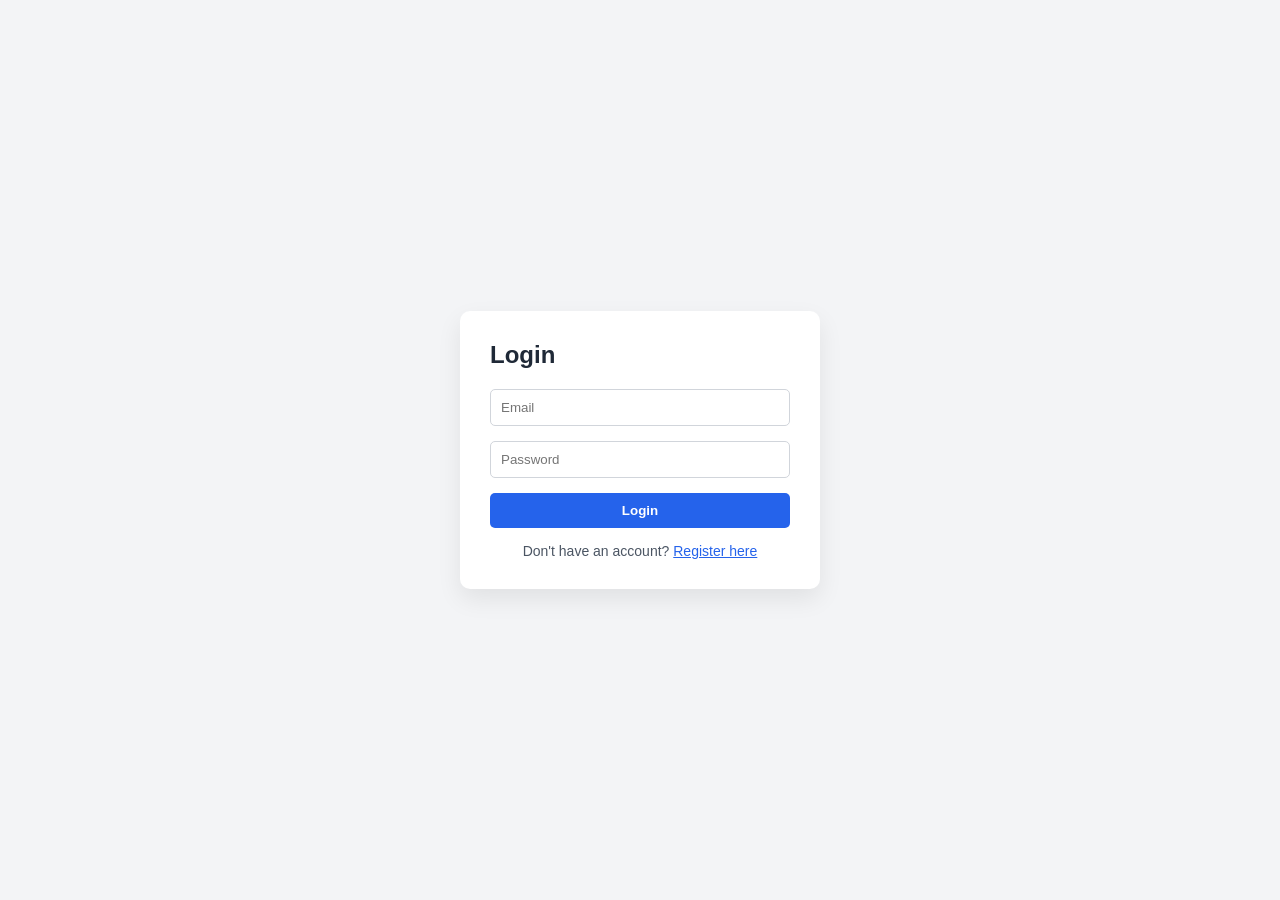
<file: admin.html>
<!DOCTYPE html>
<html lang="en">
<head>
<meta charset="UTF-8">
<title>SmartHostel | Admin Dashboard</title>
<meta name="viewport" content="width=device-width, initial-scale=1.0">
<link rel="stylesheet" href="home.css">


<link href="https://fonts.googleapis.com/css2?family=Poppins:wght@300;400;600;700&display=swap" rel="stylesheet">

<style>
*{
    margin:0;
    padding:0;
    box-sizing:border-box;
    font-family:'Poppins',sans-serif;
}

body{
    background:#f3f4f6;
}

/* NAVBAR */
.navbar{
    display:flex;
    justify-content:space-between;
    align-items:center;
    padding:15px 60px;
    background:white;
    border-bottom:1px solid #e5e7eb;
}

.nav-links a{
    margin:0 15px;
    text-decoration:none;
    color:#374151;
    font-size:14px;
}

.login-btn{
    padding:6px 16px;
    border:1px solid #2563eb;
    color:#2563eb;
    border-radius:6px;
    text-decoration:none;
}

/* STATS SECTION */
.stats{
    display:flex;
    justify-content:space-around;
    padding:60px 20px;
    text-align:center;
}

.stat-card{
    background:white;
    padding:30px;
    border-radius:16px;
    width:250px;
    box-shadow:0 10px 25px rgba(0,0,0,0.08);
}

.stat-number{
    font-size:36px;
    font-weight:700;
    margin-top:15px;
}

/* COMPLAINT SECTION */
.manage-section{
    background:#2f2f2f;
    padding:60px;
    color:white;
}

.manage-section h2{
    margin-bottom:20px;
}

.table-container{
    background:#3b3b3b;
    border-radius:12px;
    overflow:hidden;
}

table{
    width:100%;
    border-collapse:collapse;
}

th, td{
    padding:15px;
    text-align:left;
    font-size:14px;
}

th{
    background:#444;
}

tr{
    border-bottom:1px solid #555;
}

.status{
    padding:4px 10px;
    border-radius:12px;
    font-size:12px;
    font-weight:500;
}

.pending{ background:#f59e0b; color:black;}
.resolved{ background:#10b981; color:white;}

.resolve-btn{
    background:#2563eb;
    color:white;
    border:none;
    padding:6px 12px;
    border-radius:6px;
    cursor:pointer;
}

/* ANNOUNCEMENTS */
.announcements{
    padding:60px;
}

.announcement-card{
    background:white;
    padding:25px;
    border-radius:16px;
    margin-bottom:20px;
    box-shadow:0 10px 25px rgba(0,0,0,0.08);
}

.read-btn{
    margin-top:10px;
    padding:6px 14px;
    border:1px solid #111;
    background:none;
    border-radius:6px;
    cursor:pointer;
}
</style>
</head>
<body>
<script>
const role = localStorage.getItem("role");

if (!role) {
    window.location.href = "login.html";
}

if (role !== "admin") {
    alert("Access Denied! Admin Only.");
    window.location.href = "dashboard.html";
}
</script>


 <nav class="navbar">
    <div class="logo">SmartHostel</div>

    <ul class="nav-links">
        <li><a href="home.html">Home</a></li>
        <li class="student-link"><a href="dashboard.html">Student Dashboard</a></li>
        <li class="student-link"><a href="complaint.html">Complaint Management</a></li>
        <li class="student-link"><a href="visitor.html">Visitor Entry</a></li>
        <li class="admin-link"><a href="admin.html">Admin Dashboard</a></li>
    </ul>

    <a href="#" id="logoutBtn" class="login-btn">Logout</a>
</nav>
<!-- STATS -->
<div class="stats">
    <div class="stat-card">
        <h4>Active Students</h4>
        <div class="stat-number" id="studentCount">0</div>
    </div>

    <div class="stat-card">
        <h4>Pending Complaints</h4>
        <div class="stat-number" id="pendingCount">0</div>
    </div>

    <div class="stat-card">
        <h4>Recent Visitors</h4>
        <div class="stat-number" id="visitorCount">0</div>
    </div>
</div>

<!-- MANAGE COMPLAINTS -->
<div class="manage-section">
    <h2>Manage Complaints</h2>

    <div class="table-container">
        <table>
            <thead>
                <tr>
                    <th>ID</th>
                    <th>Student Name</th>
                    <th>Complaint</th>
                    <th>Status</th>
                    <th>Action</th>
                </tr>
            </thead>
            <tbody id="complaintTable">
            </tbody>
        </table>
    </div>
</div>

<!-- ANNOUNCEMENTS -->
<div class="announcements">
    <h2>Announcements</h2>

    <div class="announcement-card">
        <h3>System Upgrade Scheduled</h3>
        <p>SmartHostel system will undergo maintenance this weekend.</p>
        <button class="read-btn">Read More</button>
    </div>

    <div class="announcement-card">
        <h3>New Complaint Tracking Feature</h3>
        <p>Admins can now monitor complaints in real-time.</p>
        <button class="read-btn">Read More</button>
    </div>
</div>

<script>
document.addEventListener("DOMContentLoaded", function () {
    loadAdminData();
});

function loadAdminData(){

    let complaints = JSON.parse(localStorage.getItem("complaints")) || [];
    let visitors = JSON.parse(localStorage.getItem("visitors")) || [];

    const table = document.getElementById("complaintTable");
    table.innerHTML = "";

    let pendingCount = 0;

    complaints.forEach((c,index)=>{

        if(c.status === "Pending") pendingCount++;

        const row = document.createElement("tr");

        row.innerHTML = `
            <td>${c.id}</td>
            <td>${c.student}</td>
           <td>${c.text || c.description || "No Data"}</td>

            <td>
                <span class="status ${c.status.toLowerCase()}">
                    ${c.status}
                </span>
            </td>
            <td>
                ${c.status === "Pending" 
                    ? `<button class="resolve-btn" onclick="resolveComplaint(${index})">Resolve</button>`
                    : "-"}
            </td>
        `;

        table.appendChild(row);
    });

    document.getElementById("pendingCount").innerText = pendingCount;
    document.getElementById("visitorCount").innerText = visitors.length;
    document.getElementById("studentCount").innerText = complaints.length;
}

function resolveComplaint(index){
    let complaints = JSON.parse(localStorage.getItem("complaints")) || [];
    complaints[index].status = "Resolved";
    localStorage.setItem("complaints", JSON.stringify(complaints));
    loadAdminData();
}
</script>
<script>
document.addEventListener("DOMContentLoaded", function () {

    const role = localStorage.getItem("role");

    // If not logged in → go to login
    if (!role) {
        window.location.href = "login.html";
        return;
    }

    const studentLinks = document.querySelectorAll(".student-link");
    const adminLinks = document.querySelectorAll(".admin-link");

    if (role === "student") {
        // Hide Admin Dashboard for students
        adminLinks.forEach(link => link.style.display = "none");
    }

    if (role === "admin") {
        // Show everything for admin
        adminLinks.forEach(link => link.style.display = "block");
        studentLinks.forEach(link => link.style.display = "block");
    }

    // Logout
    const logoutBtn = document.getElementById("logoutBtn");
    if (logoutBtn) {
        logoutBtn.addEventListener("click", function () {
            localStorage.removeItem("role");
            window.location.href = "login.html";
        });
    }

});
</script>



</body>
</html>
</file>
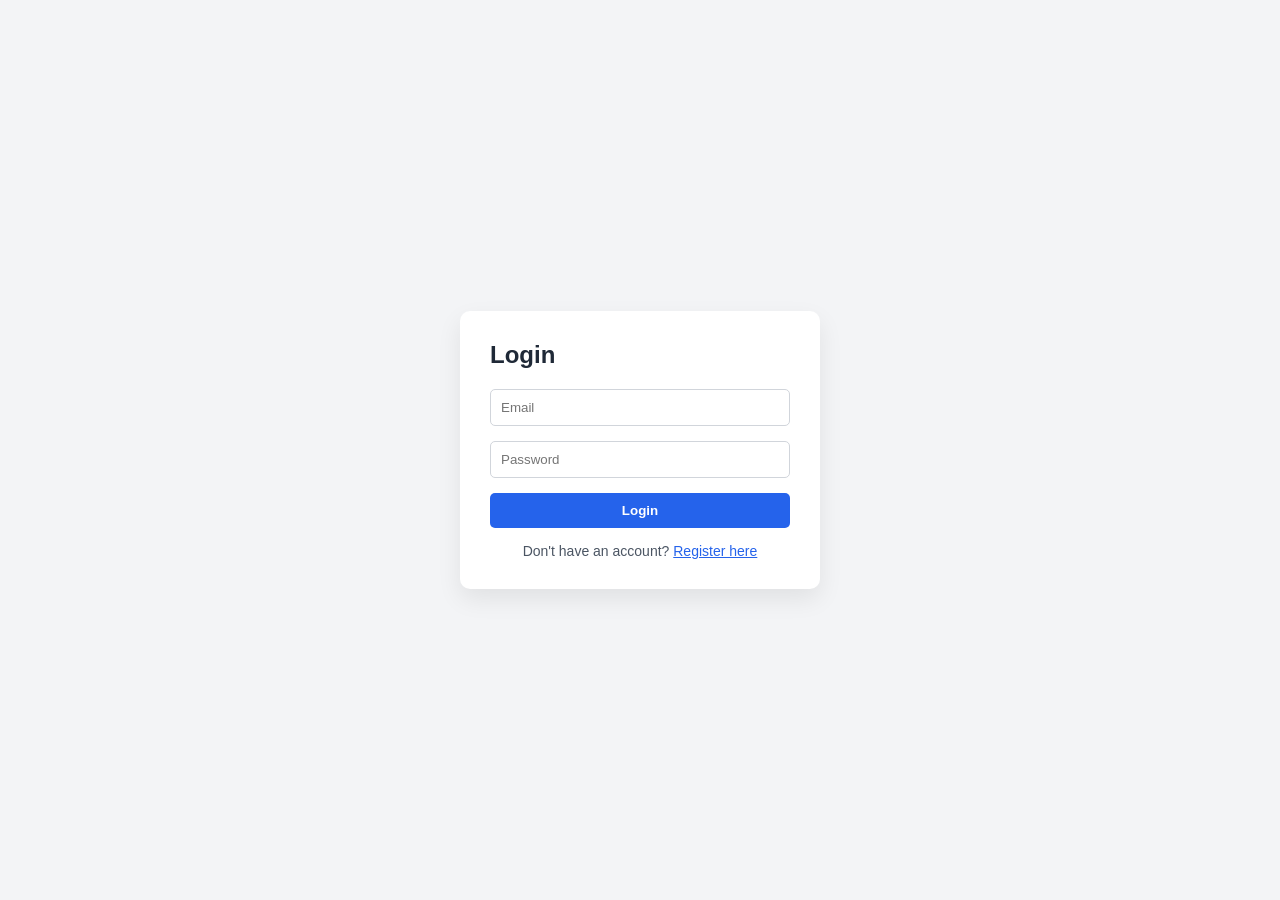
<file: dashboard.html>
<!DOCTYPE html>
<html lang="en">
<head>
    <meta charset="UTF-8">
    <title>SmartHostel | Student Dashboard</title>
    <meta name="viewport" content="width=device-width, initial-scale=1.0">
   <link rel="stylesheet" href="home.css">




    <link href="https://fonts.googleapis.com/css2?family=Poppins:wght@300;400;600;700&display=swap" rel="stylesheet">

    <style>
        * {
            margin: 0;
            padding: 0;
            box-sizing: border-box;
            font-family: 'Poppins', sans-serif;
        }

        body {
            background: #f3f4f6;
        }

        /* NAVBAR */
        .navbar {
            display: flex;
            justify-content: space-between;
            align-items: center;
            padding: 15px 60px;
            background: white;
            border-bottom: 1px solid #e5e7eb;
        }

        .navbar h2 {
            font-weight: 600;
        }

        .nav-links a {
            margin: 0 15px;
            text-decoration: none;
            color: #374151;
            font-size: 14px;
        }

        .login-btn {
            padding: 6px 16px;
            border: 1px solid #2563eb;
            color: #2563eb;
            border-radius: 6px;
            text-decoration: none;
        }

        /* MAIN DASHBOARD */
        .dashboard-container {
            display: grid;
            grid-template-columns: 1fr 1fr;
            gap: 40px;
            padding: 60px;
        }

        .card {
            background: white;
            padding: 30px;
            border-radius: 16px;
            box-shadow: 0 10px 25px rgba(0,0,0,0.08);
        }

        .card h3 {
            margin-bottom: 20px;
        }

        .room-box {
            background: #f9fafb;
            padding: 20px;
            border-radius: 10px;
            margin-bottom: 20px;
        }

        .room-number {
            font-size: 26px;
            font-weight: 600;
            color: #2563eb;
        }

        .notice-item {
            background: #f9fafb;
            padding: 15px;
            border-radius: 10px;
            margin-bottom: 15px;
        }

        /* SMART SECTION */
        .smart-section {
            padding: 0 60px 60px 60px;
        }

        .smart-card {
            background: white;
            padding: 30px;
            border-radius: 16px;
            box-shadow: 0 10px 25px rgba(0,0,0,0.08);
        }

        .smart-card h3 {
            margin-bottom: 10px;
        }

        .smart-options {
            display: grid;
            grid-template-columns: repeat(2, 1fr);
            gap: 10px;
            margin: 20px 0;
        }

        .smart-options label {
            font-size: 14px;
        }

        .smart-btn {
            padding: 10px 20px;
            background: #2563eb;
            color: white;
            border: none;
            border-radius: 8px;
            cursor: pointer;
        }

        .smart-result {
            margin-top: 20px;
            font-weight: 500;
        }

        /* RESPONSIVE */
        @media(max-width: 900px) {
            .dashboard-container {
                grid-template-columns: 1fr;
            }
        }
        .room-change-section {
    padding: 40px 60px;
}

.room-change-card {
    background: white;
    padding: 30px;
    border-radius: 16px;
    box-shadow: 0 10px 25px rgba(0,0,0,0.08);
}

.room-change-card h2 {
    margin-bottom: 10px;
}

.sub-text {
    color: #6b7280;
    margin-bottom: 20px;
    font-size: 14px;
}

.room-change-card form {
    display: flex;
    flex-direction: column;
    gap: 15px;
}

.room-change-card select {
    padding: 10px;
    border-radius: 8px;
    border: 1px solid #d1d5db;
}

.preferences {
    display: grid;
    grid-template-columns: repeat(2, 1fr);
    gap: 10px;
}

.submit-btn {
    width: 200px;
    padding: 10px;
    background: #2563eb;
    color: white;
    border: none;
    border-radius: 8px;
    cursor: pointer;
}

.submit-btn:hover {
    background: #1e40af;
}

.request-status {
    margin-top: 30px;
}

.request-status ul {
    list-style: none;
    padding: 0;
}

.request-status li {
    padding: 10px;
    background: #f9fafb;
    border-radius: 8px;
    margin-bottom: 10px;
}

.status {
    padding: 4px 8px;
    border-radius: 6px;
    font-size: 12px;
    font-weight: 500;
}

.pending {
    background: #fef3c7;
    color: #92400e;
}

.approved {
    background: #d1fae5;
    color: #065f46;
}

.rejected {
    background: #fee2e2;
    color: #991b1b;
}


    </style>
</head>
<body>

    <!-- NAVBAR -->
     <nav class="navbar">
    <div class="logo">SmartHostel</div>

    <ul class="nav-links">
        <li><a href="home.html">Home</a></li>
        <li class="student-link"><a href="dashboard.html">Student Dashboard</a></li>
        <li class="student-link"><a href="complaint.html">Complaint Management</a></li>
        <li class="student-link"><a href="visitor.html">Visitor Entry</a></li>
        <li class="admin-link"><a href="admin.html">Admin Dashboard</a></li>
    </ul>

    <a href="#" id="logoutBtn" class="login-btn">Logout</a>
</nav>

         

    <!-- DASHBOARD CONTENT -->
    <div class="dashboard-container">

        <!-- LEFT SIDE -->
        <div class="card">
            <h3>🏠 Your Room Details</h3>

            <div class="room-box">
                <p>Room Number</p>
                <div class="room-number">B-204</div>
            </div>

            <div class="room-box">
                <p>Block</p>
                <strong>Block B</strong>
            </div>

            <div class="room-box">
                <p>Bed Number</p>
                <strong>Bed 3</strong>
            </div>
        </div>

        <!-- RIGHT SIDE -->
        <div class="card">
            <h3>📢 Notice Board</h3>

            <div class="notice-item">
                <strong>Mess Timings Updated</strong>
                <p>Breakfast: 7-9 AM | Lunch: 12-2 PM | Dinner: 7-9 PM</p>
            </div>

            <div class="notice-item">
                <strong>Maintenance Schedule</strong>
                <p>Water supply interruption on Sunday 9AM–12PM.</p>
            </div>

            <div class="notice-item">
                <strong>Visitor Policy Reminder</strong>
                <p>Visitors allowed 10AM–6PM only.</p>
            </div>
        </div>

    </div>
   <!-- Room Change Section -->
<div class="room-change-section">
    <div class="room-change-card">
        <h2>🔄 Request Room Change</h2>
        <p class="sub-text">Submit a request if you would like to change your current room.</p>

        <form id="roomChangeForm">

            <label>Reason for Change</label>
            <select name="reason" required>
                <option value="">Select Reason</option>
                <option value="conflict">Roommate Conflict</option>
                <option value="maintenance">Maintenance Issue</option>
                <option value="personal">Personal Preference</option>
            </select>

            <label>Select Preferences</label>
            <div class="preferences">
                <label><input type="checkbox" value="quiet"> Quiet Zone</label>
                <label><input type="checkbox" value="washroom"> Near Washroom</label>
                <label><input type="checkbox" value="stairs"> Near Stairs</label>
                <label><input type="checkbox" value="ac"> AC Required</label>
            </div>

            <button type="submit" class="submit-btn">Submit Request</button>
        </form>

        <!-- Request Status List -->
        <div class="request-status">
            <h3>Your Requests</h3>
            <ul id="requestList">
                <li>
                    Room Change - <span class="status pending">Pending</span>
                </li>
            </ul>
        </div>

    </div>
</div>


   
    <script>
        function suggestRoom() {
            document.getElementById("result").innerHTML =
                "⭐ Recommended Room: A-203 <br> Match Score: 92%";
        }
    </script>
    <script>
document.getElementById("roomChangeForm").addEventListener("submit", function(e) {
    e.preventDefault();

    const list = document.getElementById("requestList");

    const newItem = document.createElement("li");
    newItem.innerHTML = `
        Room Change - <span class="status pending">Pending</span>
    `;

    list.appendChild(newItem);

    alert("Room change request submitted!");
});
</script>
<script>
const role = localStorage.getItem("role");

if (!role) {
    window.location.href = "login.html";
}

const studentLinks = document.querySelectorAll(".student-link");
const adminLinks = document.querySelectorAll(".admin-link");

if (role === "student") {
    adminLinks.forEach(link => link.style.display = "none");
}

if (role === "admin") {
    studentLinks.forEach(link => link.style.display = "none");
}

const logoutBtn = document.getElementById("logoutBtn");
if (logoutBtn) {
    logoutBtn.addEventListener("click", function() {
        localStorage.removeItem("role");
        window.location.href = "login.html";
    });
}
</script>
<script>
document.addEventListener("DOMContentLoaded", function () {

    const role = localStorage.getItem("role");

    // If not logged in → go to login
    if (!role) {
        window.location.href = "login.html";
        return;
    }

    const studentLinks = document.querySelectorAll(".student-link");
    const adminLinks = document.querySelectorAll(".admin-link");

    if (role === "student") {
        // Hide Admin Dashboard for students
        adminLinks.forEach(link => link.style.display = "none");
    }

    if (role === "admin") {
        // Show everything for admin
        adminLinks.forEach(link => link.style.display = "block");
        studentLinks.forEach(link => link.style.display = "block");
    }

    // Logout
    const logoutBtn = document.getElementById("logoutBtn");
    if (logoutBtn) {
        logoutBtn.addEventListener("click", function () {
            localStorage.removeItem("role");
            window.location.href = "login.html";
        });
    }

});
</script>



</body>
</html>
</file>
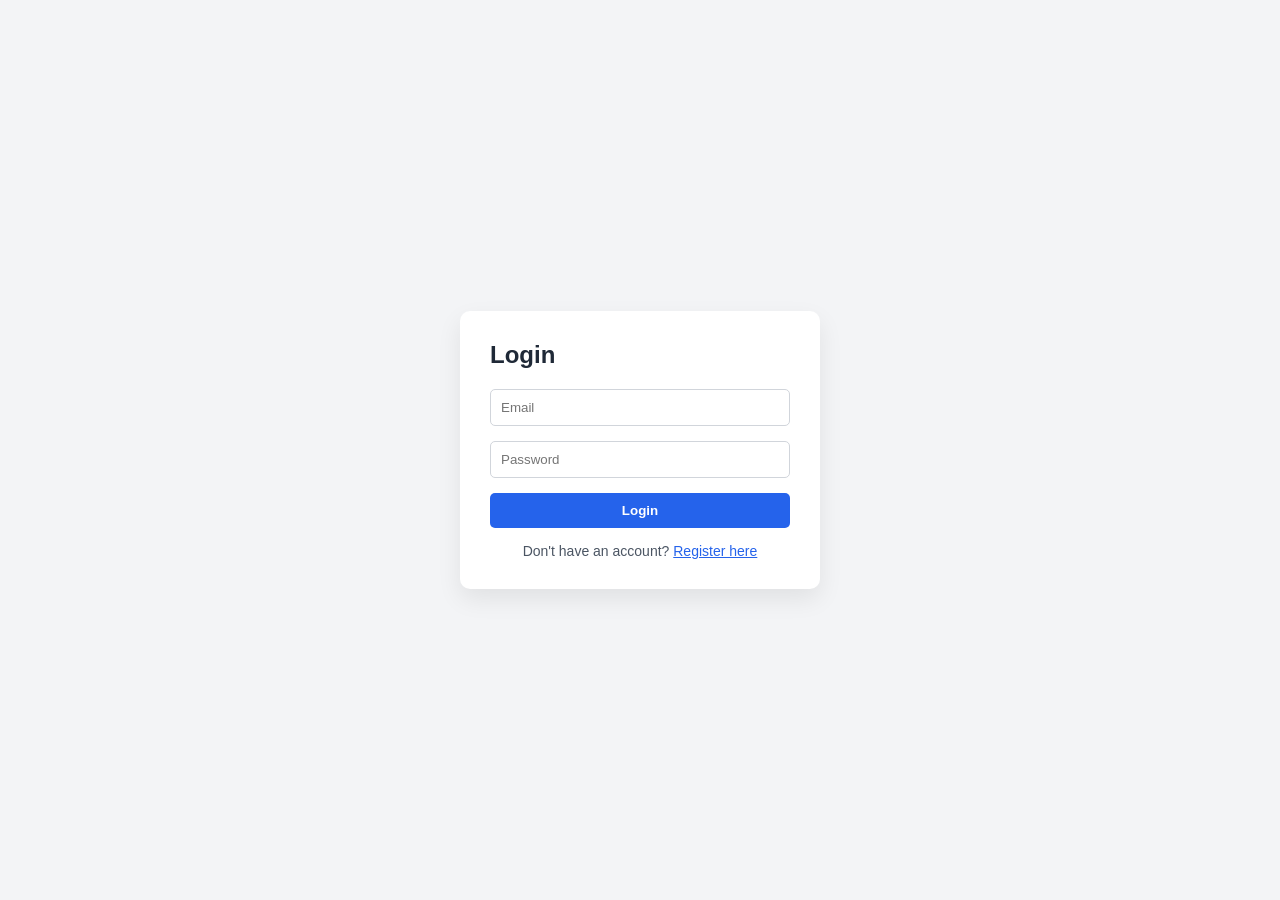
<file: login.html>
<!DOCTYPE html>
<html>
<head>
    <title>SmartHostel | Login & Register</title>
    <style>
        body {
            font-family: Arial;
            display: flex;
            justify-content: center;
            align-items: center;
            height: 100vh;
            background: #f3f4f6;
            margin: 0;
        }

        .card {
            background: white;
            padding: 30px;
            border-radius: 10px;
            width: 300px;
            box-shadow: 0 10px 25px rgba(0,0,0,0.08);
        }

        h2 { margin-top: 0; color: #1f2937; }

        input {
            width: 100%;
            padding: 10px;
            margin-bottom: 15px;
            border: 1px solid #d1d5db;
            border-radius: 5px;
            box-sizing: border-box;
        }

        button {
            width: 100%;
            padding: 10px;
            background: #2563eb;
            color: white;
            border: none;
            border-radius: 5px;
            cursor: pointer;
            font-weight: bold;
        }

        button:hover { background: #1e40af; }

        .toggle-link {
            margin-top: 15px;
            text-align: center;
            font-size: 14px;
            color: #4b5563;
        }

        .toggle-link span {
            color: #2563eb;
            cursor: pointer;
            text-decoration: underline;
        }

        .hidden { display: none; }
    </style>
</head>
<body>

<div class="card" id="loginCard">
    <h2>Login</h2>
    <input type="email" id="loginEmail" placeholder="Email">
    <input type="password" id="loginPassword" placeholder="Password">
    <button onclick="login()">Login</button>
    <div class="toggle-link">
        Don't have an account? <span onclick="toggleCards()">Register here</span>
    </div>
</div>

<div class="card hidden" id="registerCard">
    <h2>Register</h2>
    <input type="email" id="regEmail" placeholder="Email">
    <input type="password" id="regPassword" placeholder="Password">
    <button onclick="register()" style="background: #10b981;">Create Account</button>
    <div class="toggle-link">
        Already have an account? <span onclick="toggleCards()">Login here</span>
    </div>
</div>

<script>
    // 1. Toggle between Login and Register view
    function toggleCards() {
        document.getElementById("loginCard").classList.toggle("hidden");
        document.getElementById("registerCard").classList.toggle("hidden");
    }

    // 2. Registration Logic
    function register() {
        const email = document.getElementById("regEmail").value;
        const password = document.getElementById("regPassword").value;

        if (!email || !password) {
            alert("Please fill in all fields");
            return;
        }

        // Get existing users from localStorage or start a new list
        let users = JSON.parse(localStorage.getItem("registeredUsers")) || [];

        // Check if user already exists
        if (users.find(u => u.email === email)) {
            alert("User already registered!");
            return;
        }

        // Add new user (default role is student)
        users.push({ email: email, password: password, role: "student" });
        localStorage.setItem("registeredUsers", JSON.stringify(users));

        alert("Registration successful! You can now login.");
        toggleCards(); // Switch back to login
    }

    // 3. Login Logic
    function login() {
        const email = document.getElementById("loginEmail").value;
        const password = document.getElementById("loginPassword").value;

        // Default Hardcoded Users
        const adminEmail = "admin@smarthostel.com";
        const adminPass = "123456";

        // Get registered users from localStorage
        let users = JSON.parse(localStorage.getItem("registeredUsers")) || [];

        // Check Admin first
        if (email === adminEmail && password === adminPass) {
            localStorage.setItem("role", "admin");
            window.location.href = "home.html";
        } 
        // Check if credentials match any registered user
        else {
            const foundUser = users.find(u => u.email === email && u.password === password);
            
            if (foundUser) {
                localStorage.setItem("role", foundUser.role);
                window.location.href = "home.html";
            } else {
                alert("Invalid credentials. Try again or Register.");
            }
        }
    }
</script>

</body>
</html>
</file>
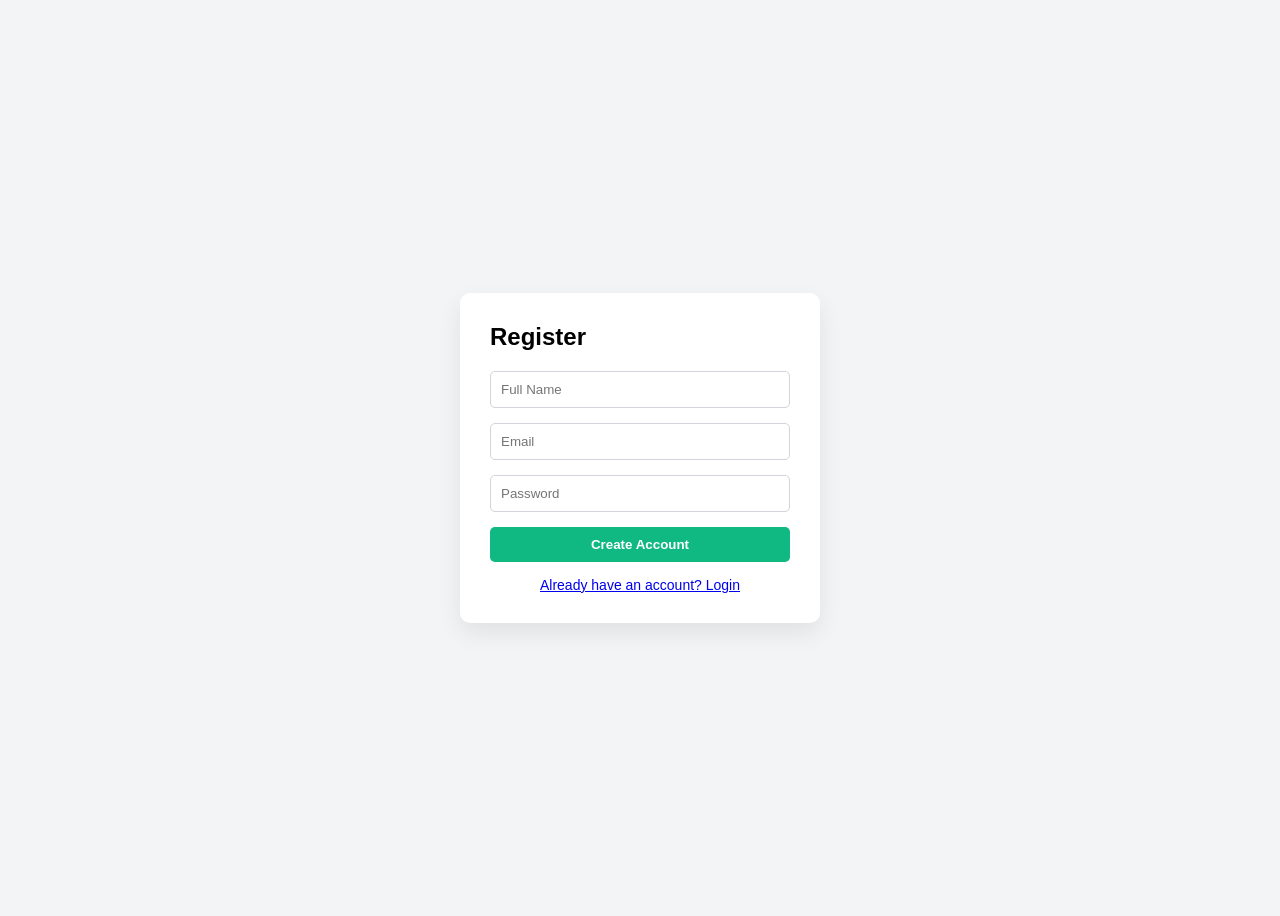
<file: register.html>
<!DOCTYPE html>
<html>
<head>
    <title>Register - SmartHostel</title>
    <style>
        body {
            display: flex;
            justify-content: center;
            align-items: center;
            height: 100vh;
            background: #f3f4f6;
            font-family: Arial, sans-serif;
        }
        .card {
            background: white;
            padding: 30px;
            border-radius: 10px;
            width: 300px;
            box-shadow: 0 10px 25px rgba(0,0,0,0.08);
        }
        h2 { margin-top: 0; }
        input {
            width: 100%;
            padding: 10px;
            margin-bottom: 15px;
            border: 1px solid #d1d5db;
            border-radius: 5px;
            box-sizing: border-box;
        }
        button {
            width: 100%;
            padding: 10px;
            background: #10b981;
            color: white;
            border: none;
            border-radius: 5px;
            cursor: pointer;
            font-weight: bold;
        }
        button:hover { background: #059669; }
        button:disabled { background: #6ee7b7; cursor: not-allowed; }
        .login-link {
            display: block;
            margin-top: 15px;
            text-align: center;
            font-size: 14px;
        }
        .error-msg {
            color: #dc2626;
            font-size: 13px;
            margin-bottom: 10px;
            display: none;
        }
        .success-msg {
            color: #059669;
            font-size: 13px;
            margin-bottom: 10px;
            display: none;
        }
    </style>
</head>
<body>
<div class="card">
    <h2>Register</h2>
    <div class="error-msg"   id="errorMsg"></div>
    <div class="success-msg" id="successMsg"></div>

    <input type="text"     id="name"     placeholder="Full Name">
    <input type="email"    id="email"    placeholder="Email">
    <input type="password" id="password" placeholder="Password">

    <button id="registerBtn" onclick="register()">Create Account</button>
    <a href="login.html" class="login-link">Already have an account? Login</a>
</div>

<script>
    const API_KEY = "pub_20d7455d26060469a4c90db144e98f8e1e71a5636ce0ed54d29b0e85520a8695";

    async function register() {
        const name     = document.getElementById("name").value.trim();
        const email    = document.getElementById("email").value.trim();
        const password = document.getElementById("password").value;
        const errEl    = document.getElementById("errorMsg");
        const okEl     = document.getElementById("successMsg");
        const btn      = document.getElementById("registerBtn");

        errEl.style.display = "none";
        okEl.style.display  = "none";

        if (!name || !email || !password) {
            errEl.innerText = "Please fill in all fields.";
            errEl.style.display = "block";
            return;
        }

        // Check if already registered locally
        let users = JSON.parse(localStorage.getItem("registeredUsers")) || [];
        if (users.find(u => u.email === email)) {
            errEl.innerText = "This email is already registered.";
            errEl.style.display = "block";
            return;
        }

        btn.disabled  = true;
        btn.innerText = "Registering...";

        // Fire API call in background (for demonstration)
        // reqres.in only accepts specific test emails so we don't rely on its response
        fetch("https://reqres.in/api/register", {
            method: "POST",
            headers: {
                "Content-Type": "application/json",
                "x-api-key": API_KEY
            },
            body: JSON.stringify({ email, password })
        }).catch(() => {}); // silently ignore if API rejects

        // Always save locally — this is what makes ANY email work
        users.push({ name, email, password, role: "student" });
        localStorage.setItem("registeredUsers", JSON.stringify(users));

        okEl.innerText = "Account created successfully! Redirecting to login...";
        okEl.style.display = "block";

        btn.disabled  = false;
        btn.innerText = "Create Account";

        setTimeout(() => { window.location.href = "login.html"; }, 1500);
    }
</script>
</body>
</html>
</file>
<file: home.css>
/* Reset */
* {
    margin: 0;
    padding: 0;
    box-sizing: border-box;
}

body {
    font-family: 'Poppins', sans-serif;
    min-height: 100vh;

    /* Full HD Background */
    background: url("Background.png") no-repeat center center fixed;
    background-size: cover;
}

/* NAVBAR */
/* NAVBAR */
.navbar {
    display: flex;
    justify-content: space-between;
    align-items: center;
    padding: 15px 60px;
    background: white;
    border-bottom: 1px solid #e5e7eb;
}

.nav-links {
    list-style: none;
    display: flex;
    gap: 30px;
    margin: 0;
    padding: 0;
}

.nav-links li {
    list-style: none;
}

.nav-links a {
    margin: 0 15px;
    text-decoration: none;
    color: #374151;
    font-size: 14px;
}


.nav-links a:hover {
    color: #2563eb;
}

.login-btn {
    padding: 8px 18px;
    border: 1px solid #2563eb;
    border-radius: 6px;
    color: #2563eb;
    text-decoration: none;
    transition: 0.3s;
}

.login-btn:hover {
    background: #2563eb;
    color: white;
}


/* Hero Section */
.hero {
    height: 100vh;
    display: flex;
    flex-direction: column;
    justify-content: center;
    align-items: center;

    text-align: center;
    color: white;
    padding: 0 20px;
}

.hero h1 {
    font-size: 52px;
    font-weight: 700;
}

.hero p {
    font-size: 18px;
    margin-top: 20px;
    max-width: 700px;
    color: #d1d5db;
}

.get-started {
    margin-top: 30px;
    padding: 12px 30px;
    background-color: #2563eb;
    color: white;
    border-radius: 6px;
    text-decoration: none;
    font-weight: 500;
    transition: 0.3s;
}

.get-started:hover {
    background-color: #1e40af;
}

/* Responsive */
@media (max-width: 768px) {

    .nav-links {
        display: none;
    }

    .hero h1 {
        font-size: 34px;
    }

    .hero p {
        font-size: 15px;
    }
}
/* HERO SECTION */
.hero {
    height: 100vh;
    display: flex;
    flex-direction: column;
    justify-content: center;
    align-items: center;
    text-align: center;
    color: white;
    padding: 0 20px;
}

.hero h1 {
    font-size: 52px;
    font-weight: 700;
}

.hero p {
    font-size: 18px;
    margin-top: 20px;
    max-width: 700px;
    color: #d1d5db;
}

.get-started {
    margin-top: 30px;
    padding: 12px 30px;
    background-color: #2563eb;
    color: white;
    border-radius: 6px;
    text-decoration: none;
    transition: 0.3s;
}

.get-started:hover {
    background-color: #1e40af;
}

/* FEATURES SECTION */
.features {
    background: #f3f4f6;
    padding: 100px 60px;
    text-align: center;
}

.features h2 {
    font-size: 36px;
    font-weight: 600;
}

.features-subtitle {
    margin-top: 15px;
    color: #6b7280;
    margin-bottom: 60px;
}

.feature-cards {
    display: flex;
    justify-content: center;
    gap: 40px;
    flex-wrap: wrap;
}

.card {
    background: #ffffff;
    padding: 40px 30px;
    width: 320px;
    border-radius: 12px;
    box-shadow: 0 10px 25px rgba(0, 0, 0, 0.08);
    text-align: left;
    transition: 0.3s;
}

.card:hover {
    transform: translateY(-8px);
}

.card .icon {
    font-size: 40px;
    margin-bottom: 20px;
}

.card h3 {
    font-size: 20px;
    margin-bottom: 15px;
}

.card p {
    font-size: 14px;
    color: #6b7280;
    line-height: 1.6;
}
/* GALLERY SECTION */
.gallery {
    padding: 100px 60px;
    text-align: center;
    background: transparent; /* keeps dark network background */
    color: white;
}

.gallery h2 {
    font-size: 36px;
    font-weight: 600;
}

.gallery-subtitle {
    margin-top: 15px;
    color: #d1d5db;
    margin-bottom: 60px;
}

.gallery-grid {
    display: grid;
    grid-template-columns: repeat(2, 1fr);
    gap: 30px;
}

.gallery-item {
    overflow: hidden;
    border-radius: 12px;
}

.gallery-item img {
    width: 70%;
    height: 80%;
    border-radius: 12px;
    transition: 0.4s ease;
}

.gallery-item:hover img {
    transform: scale(1.05);
}
/* FAQ SECTION */
.faq {
    background: #f3f4f6;
    padding: 100px 60px;
    text-align: center;
}

.faq h2 {
    font-size: 28px;
    font-weight: 600;
}

.faq-subtitle {
    margin-top: 15px;
    color: #6b7280;
    margin-bottom: 60px;
}

.faq-container {
    max-width: 700px;
    margin: 0 auto;
    text-align: left;
}

.faq-item {
    margin-bottom: 20px;
}

.faq-question {
    width: 100%;
    padding: 18px;
    background: #ffffff;
    border: none;
    border-radius: 10px;
    text-align: left;
    font-size: 15px;
    font-weight: 500;
    cursor: pointer;
    box-shadow: 0 5px 15px rgba(0,0,0,0.08);
    transition: 0.3s;
}

.faq-question:hover {
    background: #f9fafb;
}

.faq-answer {
    display: none;
    padding: 15px 18px;
    background: white;
    border-radius: 10px;
    margin-top: 5px;
    color: #6b7280;
    font-size: 14px;
}
/* CTA SECTION */
.cta {
    background: #f3f4f6;
    padding: 120px 20px;
    text-align: center;
}

.cta h2 {
    font-size: 48px;
    font-weight: 700;
    color: #111827;
}

.cta p {
    margin-top: 20px;
    font-size: 18px;
    color: #6b7280;
}

.cta-buttons {
    margin-top: 40px;
}

.btn-primary {
    padding: 12px 28px;
    background: #2563eb;
    color: white;
    border-radius: 8px;
    text-decoration: none;
    margin-right: 15px;
    transition: 0.3s;
}

.btn-primary:hover {
    background: #1e40af;
}

.btn-secondary {
    padding: 12px 28px;
    border: 1px solid #d1d5db;
    border-radius: 8px;
    text-decoration: none;
    color: #111827;
    background: white;
    transition: 0.3s;
}

.btn-secondary:hover {
    background: #f9fafb;
}

/* FOOTER */
.footer {
    border-top: 1px solid #e5e7eb;
    padding: 25px 60px;
    display: flex;
    justify-content: space-between;
    align-items: center;
    background: white;
    font-size: 14px;
}

.footer-center a {
    margin: 0 15px;
    text-decoration: none;
    color: #6b7280;
}

.footer-center a:hover {
    color: #2563eb;
}
</file>
